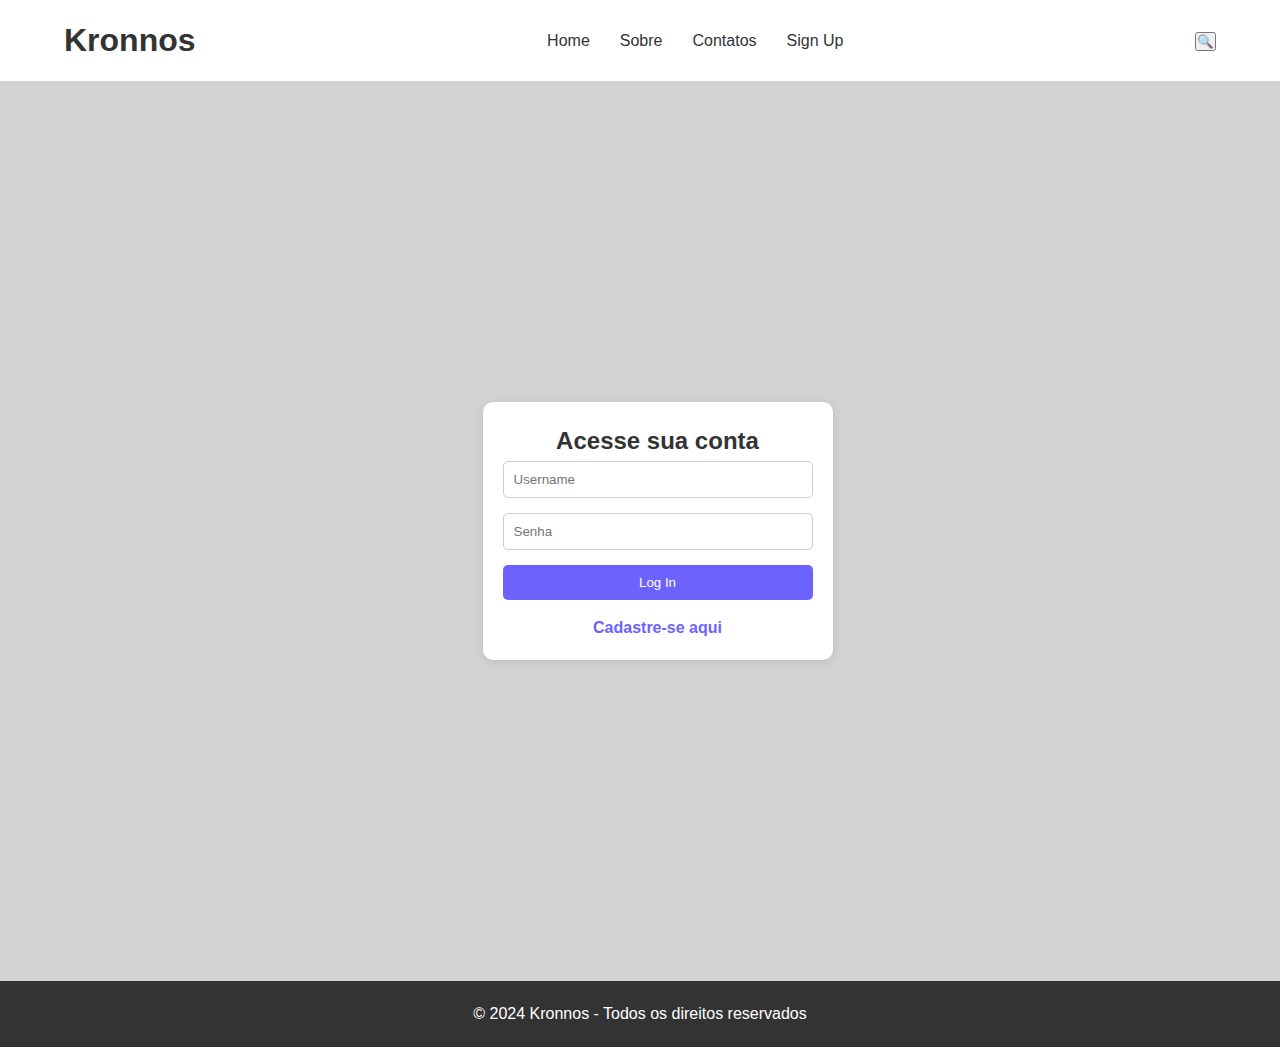
<file: templates/login.html>
<!doctype html>
<html lang="pt-br">
  <head>
    <meta charset="UTF-8" />
    <meta name="viewport" content="width=device-width, initial-scale=1.0" />
    <title>Kronnos - Log In</title>
    <link rel="stylesheet" href="../static/css/global.css" />
    <link rel="stylesheet" href="../static/css/login.css" />
  </head>
  <body>
    <header class="main-header">
      <div class="container">
        <div class="logo">
          <h1>Kronnos</h1>
        </div>
        <nav class="navbar">
          <ul>
            <li><a href="index.html">Home</a></li>
            <li><a href="about.html">Sobre</a></li>
            <li><a href="#">Contatos</a></li>
            <li><a href="signup.html">Sign Up</a></li>
          </ul>
        </nav>
        <div class="searchbox">
          <button class="btn-search">🔍</button>
        </div>
      </div>
    </header>
    <main>
      <section class="login">
        <div class="container">
          <div class="login-box">
            <h2>Acesse sua conta</h2>
            <form method="post">
              <input
                type="text"
                class="username"
                name="username"
                id="username"
                placeholder="Username"
              />
              <input
                type="password"
                class="password"
                name="password"
                id="password"
                placeholder="Senha"
              />
              <button
                type="submit"
                class="login-btn"
                name="login-btn"
                id="login-btn"
              >
                Log In
              </button>
            </form>
            <a href="../templates/signup.html">Cadastre-se aqui</a>
          </div>
        </div>
      </section>
    </main>
    <footer class="index-footer">
      <div class="container">
        <p>&copy; 2024 Kronnos - Todos os direitos reservados</p>
      </div>
    </footer>
  </body>
</html>
</file>
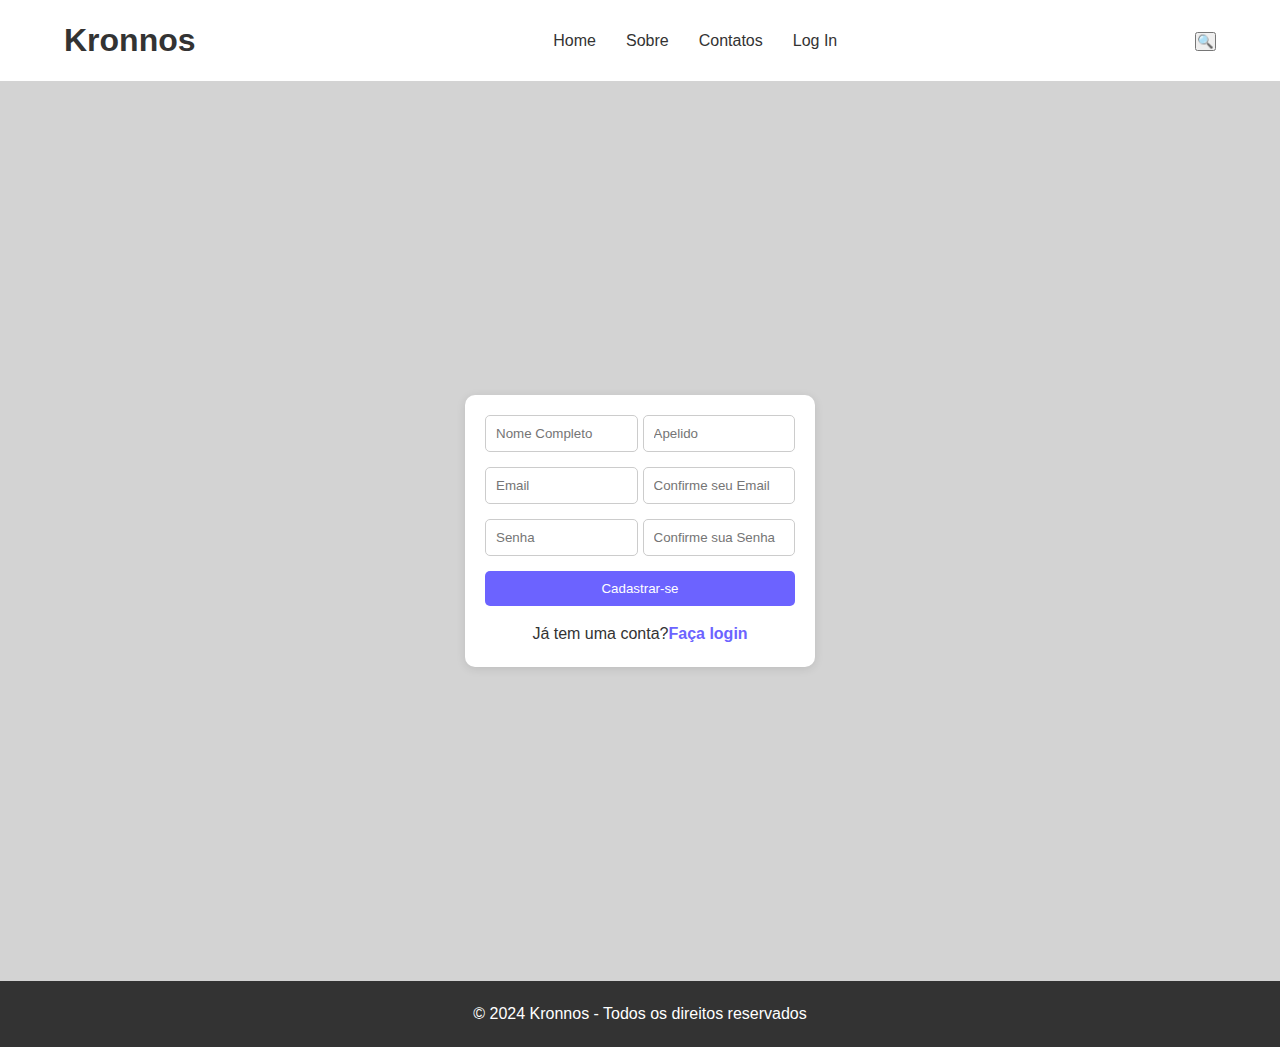
<file: templates/signup.html>
<!doctype html>
<html lang="pt-br">
  <head>
    <meta charset="UTF-8" />
    <meta name="viewport" content="width=device-width, initial-scale=1.0" />
    <title>Kronnos - Cadastro</title>
    <link rel="stylesheet" href="../static/css/global.css" />
    <link rel="stylesheet" href="../static/css/login.css" />
  </head>
  <body>
    <header class="main-header">
      <div class="container">
        <div class="logo">
          <h1>Kronnos</h1>
        </div>
        <nav class="navbar">
          <ul>
            <li><a href="index.html">Home</a></li>
            <li><a href="about.html">Sobre</a></li>
            <li><a href="#">Contatos</a></li>
            <li><a href="login.html">Log In</a></li>
          </ul>
        </nav>
        <div class="searchbox">
          <button class="btn-search">🔍</button>
        </div>
      </div>
    </header>
    <main>
      <section class="login">
        <div class="login-box">
          <form method="post">
            <div class="input-group">
              <input
                required
                type="text"
                name="nome"
                id="nome"
                class="nome"
                placeholder="Nome Completo"
              />
              <input
                required
                type="text"
                name="username"
                id="username"
                class="username"
                placeholder="Apelido"
              />
            </div>
            <div class="input-group">
              <input
                required
                type="email"
                name="email"
                id="email"
                class="email"
                placeholder="Email"
              />
              <input
                required
                type="email"
                name="email_confirm"
                id="email_confirm"
                class="email_confirm"
                placeholder="Confirme seu Email"
              />
            </div>
            <div class="input-group">
              <input
                required
                type="password"
                name="password"
                id="password"
                class="password"
                placeholder="Senha"
              />
              <input
                required
                type="password"
                name="password_confirm"
                id="password_confirm"
                class="password_confirm"
                placeholder="Confirme sua Senha"
              />
            </div>
            <button
              type="submit"
              class="login-btn"
              name="signup-btn"
              id="signup-btn"
            >
              Cadastrar-se
            </button>
          </form>
          Já tem uma conta?<a href="./login.html">Faça login</a>
        </div>
      </section>
    </main>
    <footer class="index-footer">
      <div class="container">
        <p>&copy; 2024 Kronnos - Todos os direitos reservados</p>
      </div>
    </footer>
  </body>
</html>
</file>
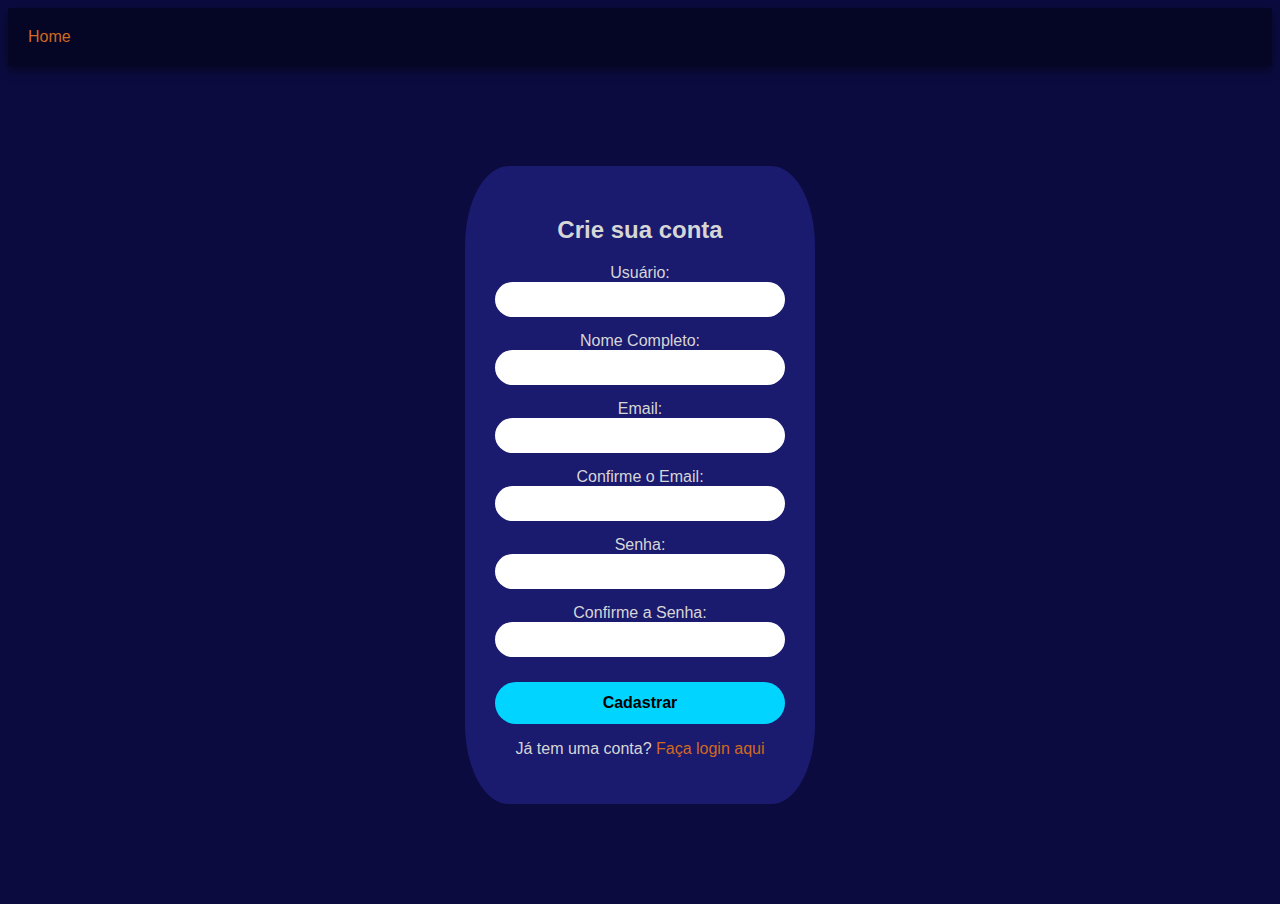
<file: frontend/templates/auth/cadastro.html>
<!DOCTYPE html>
<html lang="pt-br">

<head>
  <meta charset="UTF-8">
  <meta name="viewport" content="width=device-width, initial-scale=1.0">
  <title>Kronnos - Cadastro</title>
  <link rel="stylesheet" href="/frontend/css/style.css">
</head>

<body>
  <header>
    <nav>
      <a href="../index.html">Home</a>
    </nav>
  </header>

  <main>
    <h2>Crie sua conta</h2>
    <form action="" method="post">
      <div>
        <label for="username">Usuário:</label>
        <input type="text" id="username" name="username" required>
      </div>
      <div>
        <label for="full_name">Nome Completo:</label>
        <input type="text" id="full_name" name="full_name" required>
      </div>
      <label for="email">Email:</label>
      <input type="email" id="email" name="email" required>
      </div>
      <div>
        <label for="confirm_email">Confirme o Email:</label>
        <input type="email" id="confirm_email" name="confirm_email" required>
        <div>
          <label for="password">Senha:</label>
          <input type="password" id="password" name="password" required>
        </div>
        <div>
          <label for="confirm_password">Confirme a Senha:</label>
          <input type="password" id="confirm_password" name="confirm_password" required>
        </div>
        <button type="submit">Cadastrar</button>
    </form>
    <p>Já tem uma conta? <a href="login.html">Faça login aqui</a></p>
  </main>
</body>
</file>
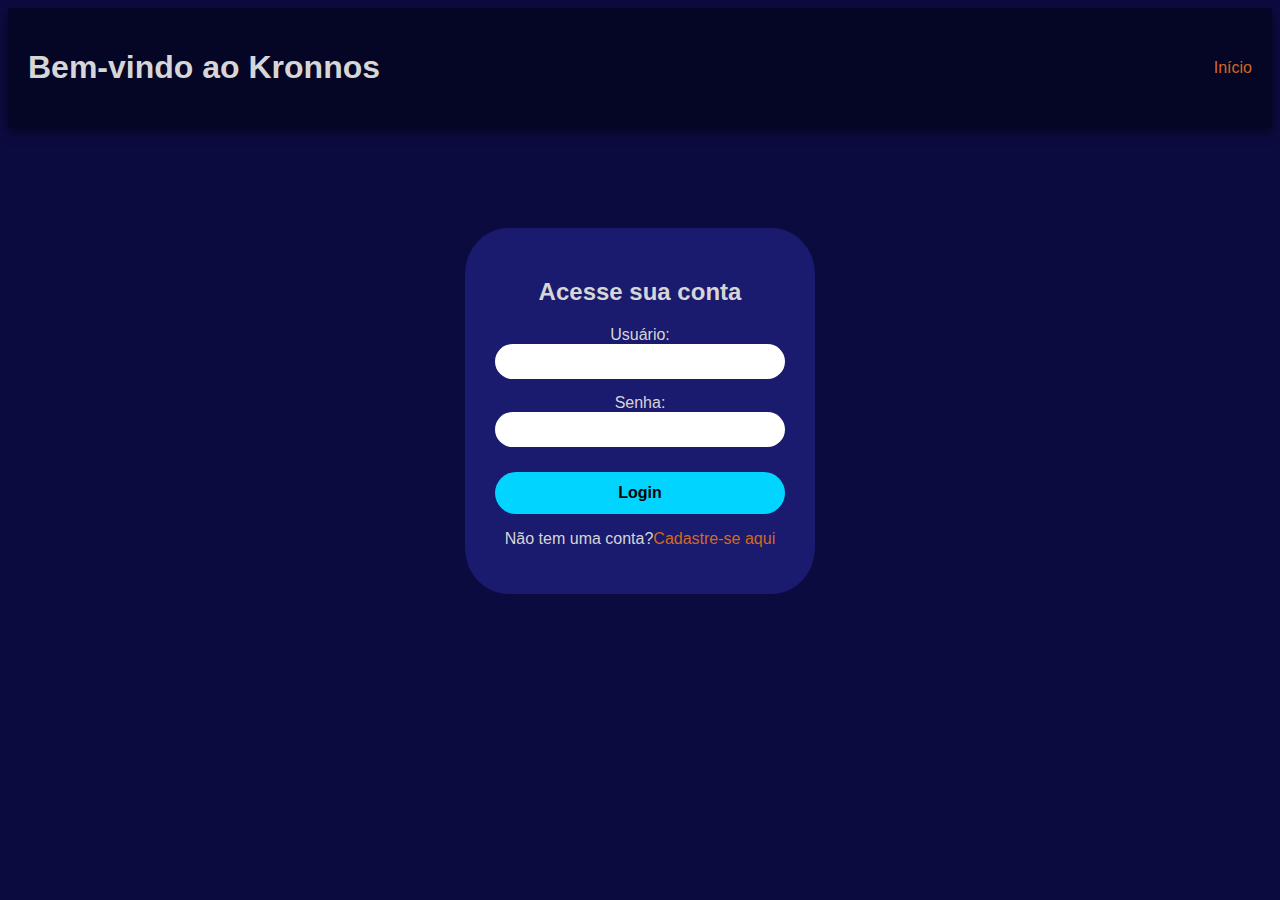
<file: frontend/templates/auth/login.html>
<!DOCTYPE html>
<html lang="pt-br">

<head>
  <meta charset="UTF-8">
  <meta name="viewport" content="width=device-width, initial-scale=1.0">
  <title>Login - Kronnos</title>
  <link rel="stylesheet" href="/frontend/css/style.css">
</head>

<body>
  <header>
    <nav>
      <h1>Bem-vindo ao Kronnos</h1>
      <a href="../index.html">Início</a>
    </nav>
  </header>
  <main class="login-card">
    <h2>Acesse sua conta</h2>
    <form action="" method="post">
      <div>
        <label for="username">Usuário:</label>
        <input type="text" id="username" name="username" required>
      </div>
      <div>
        <label for="password">Senha:</label>
        <input type="password" id="password" name="password" required>
      </div>
      <button type="submit">Login</button>
    </form>
    <p>Não tem uma conta?<a href="../auth/cadastro.html">Cadastre-se aqui</a></p>
  </main>
</body>

</html>
</file>
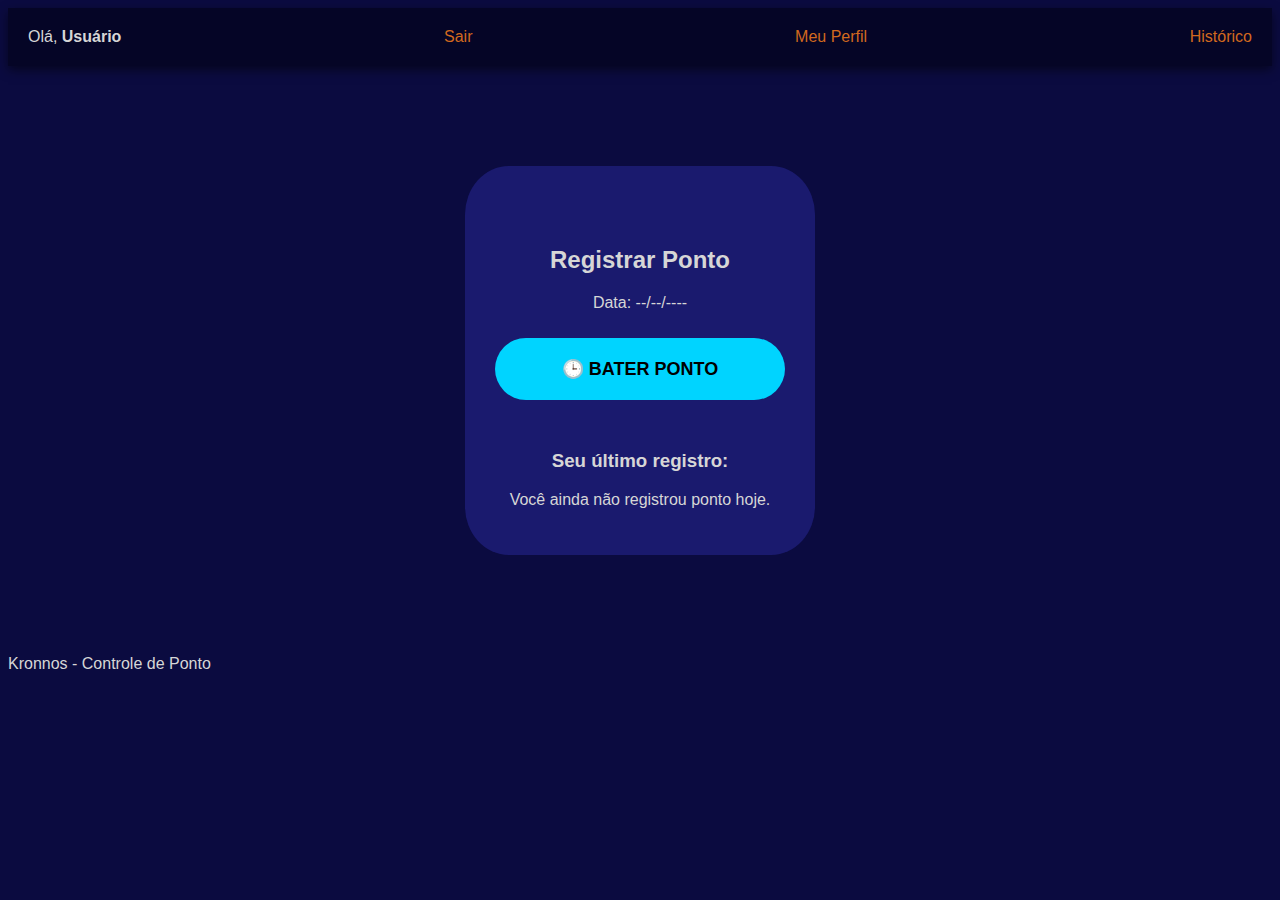
<file: frontend/templates/user/dashboard.html>
<!DOCTYPE html>
<html lang="pt-br">

<head>
  <meta charset="UTF-8" />
  <meta name="viewport" content="width=device-width, initial-scale=1.0" />
  <title>Kronnos - Painel</title>
  <link rel="stylesheet" href="/frontend/css/style.css">
</head>

<body>
  <header>
    <nav>
      <span>Olá, <strong>Usuário</strong></span>

      <a href=" ../index.html">Sair</a>
      <a href="../user/perfil.html">Meu Perfil</a>
      <a href="../user/historico.html">Histórico</a>
    </nav>
  </header>

  <main>
    <section style="text-align: center; margin-top: 50px;">
      <h2>Registrar Ponto</h2>

      <p>Data: <span id="current_date">--/--/----</span></p>

      <form action="/bater_ponto" method="post">
        <button type="submit" style="padding: 20px 40px; font-size: 18px; cursor: pointer;">🕒 BATER PONTO

        </button>
      </form>
    </section>

    <section style="margin-top: 50px;">
      <h3>Seu último registro:</h3>
      <p>Você ainda não registrou ponto hoje.</p>
    </section>
  </main>

  <footer>
    <p>Kronnos - Controle de Ponto</p>
  </footer>
</body>

</html>
</file>
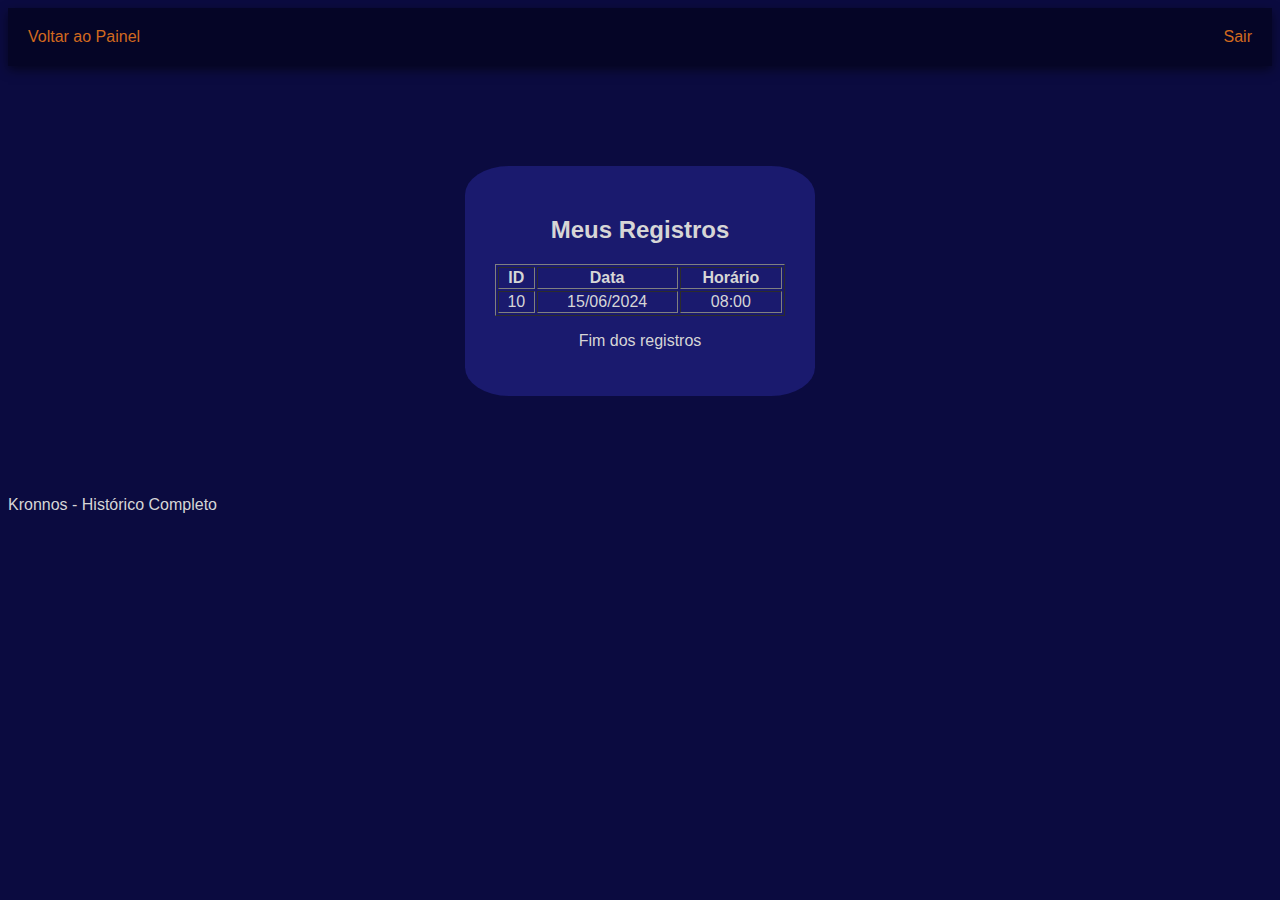
<file: frontend/templates/user/historico.html>
<!DOCTYPE html>
<html lang="pt-br">

<head>
  <meta charset="UTF-8">
  <meta name="viewport" content="width=device-width, initial-scale=1.0">
  <title>Kronnos - Histórico</title>
  <link rel="stylesheet" href="/frontend/css/style.css">
</head>

<body>
  <header>
    <nav>
      <a href="../user/dashboard.html">Voltar ao Painel</a>
      <a href="../index.html">Sair</a>
    </nav>
  </header>
  <main>
    <h2>Meus Registros</h2>

    <table border="1" width="100%" style="text-align: center;">
      <thead>
        <tr>
          <th>ID</th>
          <th>Data</th>
          <th>Horário</th>
        </tr>
      </thead>
      <tbody>
        <tr>
          <td>10</td>
          <td>15/06/2024</td>
          <td>08:00</td>
        </tr>
      </tbody>
    </table>
    <p style="text-align: center;">Fim dos registros</p>
  </main>
  <footer>
    <p>Kronnos - Histórico Completo</p>
  </footer>
</body>

</html>
</file>
<file: static/css/login.css>
/* --- CABEÇALHO --- */
.main-header {
  background-color: #ffffff;
  padding: 15px 0;
  box-shadow: 0 2px 10px rgba(0, 0, 0, 0.1);
}

.main-header .container {
  display: flex;
  justify-content: space-between;
  align-items: center;
}

/* --- NAVEGAÇÃO --- */
.navbar ul {
  display: flex;
  list-style: none;
  gap: 30px;
}

.navbar a {
  font-weight: 500;
  transition: color 0.3s;
}

.navbar a:hover {
  color: #6c63ff;
}

/* --- LOGIN --- */
.login {
  background-color: lightgray;
  height: 100vh;
  display: grid;
  justify-content: center;
  align-items: center;
}

.login-box {
  background-color: white;
  width: 350px;
  padding: 20px;
  box-shadow: 0 2px 10px rgba(0, 0, 0, 0.1);
  text-align: center;
  border-radius: 10px;
}

.login-box input {
  width: 100%;
  padding: 10px;
  margin-bottom: 15px;
  border: 1px solid #ccc;
  border-radius: 5px;
}

.login-btn {
  width: 100%;
  padding: 10px;
  background-color: #6c63ff;
  color: white;
  border: none;
  border-radius: 5px;
  cursor: pointer;
}

.login-box a {
  display: inline-block;
  color: #6c63ff;
  text-decoration: none;
  font-weight: bold;
  margin-top: 15px;
}

.input-group {
  display: grid;
  grid-template-columns: 1fr 1fr;
  gap: 5px;
}

/* --- Footer --- */
.index-footer {
  background-color: #333;
  color: #fff;
  text-align: center;
  padding: 20px;
}
</file>
<file: frontend/css/style.css>
* {
  box-sizing: border-box;
}

header {
  background-color: #050526;
  padding: 20px;
  box-shadow: 0px 4px 10px rgba(0, 0, 0, 0.5);
}

body {
  background-color: #0b0b40;
  color: #d6d6d6;
  font-family: sans-serif;
}

main {
  background-color: #1a1a6e;
  width: 350px;
  padding: 30px;
  margin: 100px auto;
  text-align: center;
  border-radius: 12.5%;
}

.login-card {
  background-color: #1a1a6e;
  width: 350px;
  padding: 30px;
  margin: 100px auto;
  text-align: center;
  border-radius: 12.5%;
}

nav {
  display: flex;
  justify-content: space-between;
  align-items: center;
}

input {
  display: block;
  width: 100%;
  margin-bottom: 15px;
  padding: 10px;
  border: none;
  border-radius: 64px;
}

a {
  color: chocolate;
  text-decoration: none;
}

button {
  width: 100%;
  padding: 12px;
  background-color: #00d4ff;
  color: #000;
  border: none;
  border-radius: 64px;
  font-size: 16px;
  font-weight: bold;
  cursor: pointer;
  margin-top: 10px;
}

button:hover {
  background-color: #00a3cc;
  transition: 0.3s;
}
</file>
<file: static/css/global.css>
/* --- RESET --- */
* {
  margin: 0;
  padding: 0;
  box-sizing: border-box;
}

/* --- ESTILOS GERAIS --- */
body {
  font-family: 'Segoe UI', 'Segoe UI', Tahoma, Geneva, Verdana, sans-serif;
  background-color: #f4f7f6;
  color: #333;
  line-height: 1.6;
}

a {
  text-decoration: none;
  color: inherit;
}

.container {
  width: 90%;
  max-width: 1200px;
  margin: 0 auto;
}
</file>
